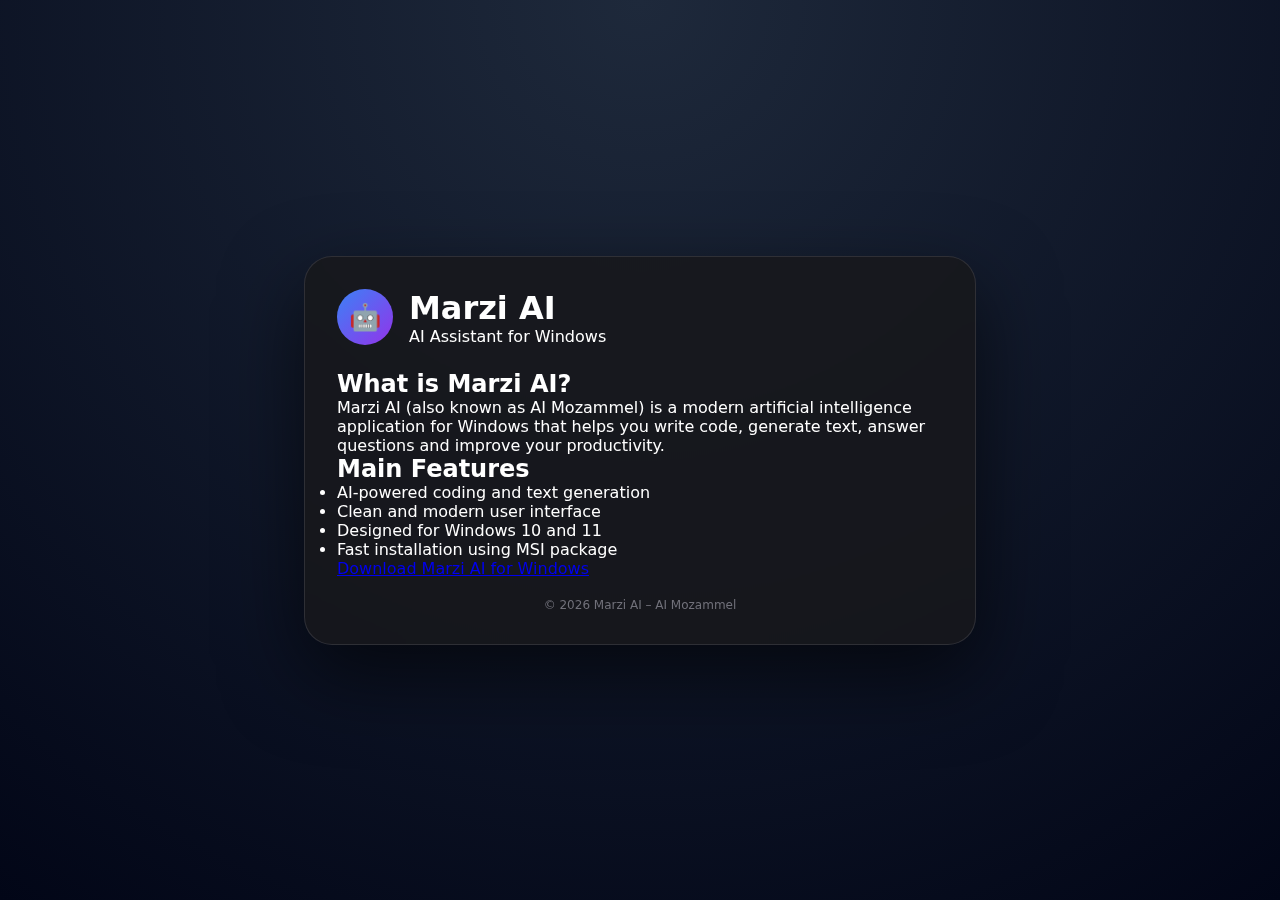
<file: index.html>
<!DOCTYPE html>
<html lang="en">
<head>
  <meta charset="UTF-8">
  <meta name="google-site-verification" content="VJPGEG9u51QckIL2GVecYyMTOHmJ1nJ2frEAHhzJwSM" />
  <title>Marzi AI – AI Assistant for Windows</title>
  <meta name="description" content="Marzi AI is a modern AI assistant for Windows 10 and 11. Code, ask questions, generate text and boost productivity.">
  <meta name="viewport" content="width=device-width, initial-scale=1.0">
  <link rel="canonical" href="https://mozammel-ai.github.io/ai-mozammel/">
  <link rel="stylesheet" href="style.css">
</head>

<body>
  <div class="container">
    <div class="card">

      <div class="header">
        <div class="logo">🤖</div>
        <div>
          <h1>Marzi AI</h1>
          <p>AI Assistant for Windows</p>
        </div>
      </div>

      <h2>What is Marzi AI?</h2>
      <p>
        Marzi AI (also known as AI Mozammel) is a modern artificial intelligence
        application for Windows that helps you write code, generate text,
        answer questions and improve your productivity.
      </p>

      <h2>Main Features</h2>
      <ul>
        <li>AI-powered coding and text generation</li>
        <li>Clean and modern user interface</li>
        <li>Designed for Windows 10 and 11</li>
        <li>Fast installation using MSI package</li>
      </ul>

      <a href="download.html" class="btn">
        Download Marzi AI for Windows
      </a>

      <div class="footer">
        © 2026 Marzi AI – AI Mozammel
      </div>

    </div>
  </div>
</body>
</html>
</file>
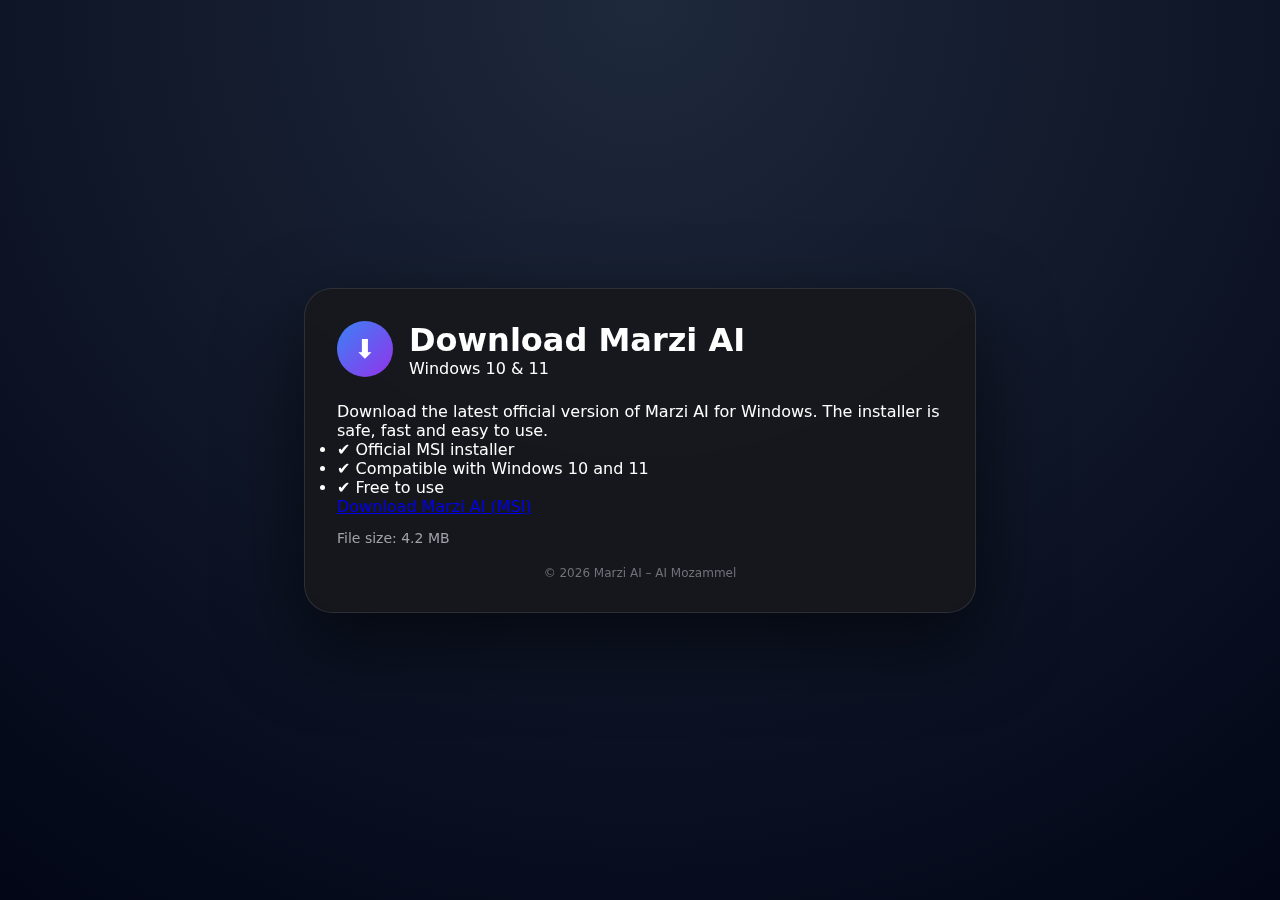
<file: download.html>
<!DOCTYPE html>
<html lang="en">
<head>
  <meta charset="UTF-8">
  <meta name="google-site-verification" content="VJPGEG9u51QckIL2GVecYyMTOHmJ1nJ2frEAHhzJwSM" />
  <title>Download Marzi AI for Windows</title>
  <meta name="description" content="Download Marzi AI for Windows 10 and 11. Official MSI installer.">
  <meta name="viewport" content="width=device-width, initial-scale=1.0">
  <link rel="canonical" href="https://mozammel-ai.github.io/ai-mozammel/download.html">
  <link rel="stylesheet" href="style.css">
</head>

<body>
  <div class="container">
    <div class="card">

      <div class="header">
        <div class="logo">⬇</div>
        <div>
          <h1>Download Marzi AI</h1>
          <p>Windows 10 & 11</p>
        </div>
      </div>

      <p>
        Download the latest official version of Marzi AI for Windows.
        The installer is safe, fast and easy to use.
      </p>

      <ul>
        <li>✔ Official MSI installer</li>
        <li>✔ Compatible with Windows 10 and 11</li>
        <li>✔ Free to use</li>
      </ul>

      <a
        href="AI Mozammel.msi"
        class="btn"
      >
        Download Marzi AI (MSI)
      </a>

      <p style="margin-top:14px; font-size:14px; color:#a1a1aa;">
        File size: 4.2 MB
      </p>

      <div class="footer">
        © 2026 Marzi AI – AI Mozammel
      </div>

    </div>
  </div>
</body>
</html>
</file>
<file: style.css>
* {
    margin: 0;
    padding: 0;
    box-sizing: border-box;
    font-family: system-ui, -apple-system, BlinkMacSystemFont, "Segoe UI", Roboto;
  }
  
  body {
    min-height: 100vh;
    background: radial-gradient(circle at top, #1e293b, #020617);
    color: #fff;
    display: flex;
    align-items: center;
    justify-content: center;
  }
  
  .container {
    width: 100%;
    max-width: 720px;
    padding: 24px;
  }
  
  .card {
    background: rgba(24, 24, 27, 0.85);
    backdrop-filter: blur(12px);
    border: 1px solid rgba(63, 63, 70, 0.6);
    border-radius: 28px;
    padding: 32px;
    box-shadow: 0 30px 80px rgba(0, 0, 0, 0.6);
  }
  
  .header {
    display: flex;
    align-items: center;
    gap: 16px;
    margin-bottom: 24px;
  }
  
  .logo {
    width: 56px;
    height: 56px;
    border-radius: 50%;
    background: linear-gradient(135deg, #3b82f6, #9333ea);
    display: flex;
    align-items: center;
    justify-content: center;
    font-size: 26px;
  }
  
  .title {
    font-size: 24px;
    font-weight: 700;
  }
  
  .subtitle {
    font-size: 14px;
    color: #a1a1aa;
  }
  
  .description {
    color: #d4d4d8;
    line-height: 1.8;
    margin-bottom: 24px;
  }
  
  .features {
    background: rgba(39, 39, 42, 0.8);
    border: 1px solid rgba(63, 63, 70, 0.6);
    border-radius: 18px;
    padding: 16px;
    margin-bottom: 24px;
  }
  
  .features li {
    list-style: none;
    margin-bottom: 10px;
    font-size: 14px;
  }
  
  .download-btn {
    display: block;
    width: 100%;
    text-align: center;
    padding: 18px;
    border-radius: 22px;
    background: linear-gradient(90deg, #2563eb, #7c3aed);
    color: #fff;
    font-size: 18px;
    font-weight: 600;
    text-decoration: none;
    transition: transform 0.15s ease, box-shadow 0.15s ease, opacity 0.15s ease;
  }
  
  .download-btn:hover {
    transform: translateY(-2px);
    box-shadow: 0 10px 30px rgba(59, 130, 246, 0.4);
    opacity: 0.95;
  }
  
  .footer {
    text-align: center;
    font-size: 12px;
    color: #71717a;
    margin-top: 20px;
  }
</file>
